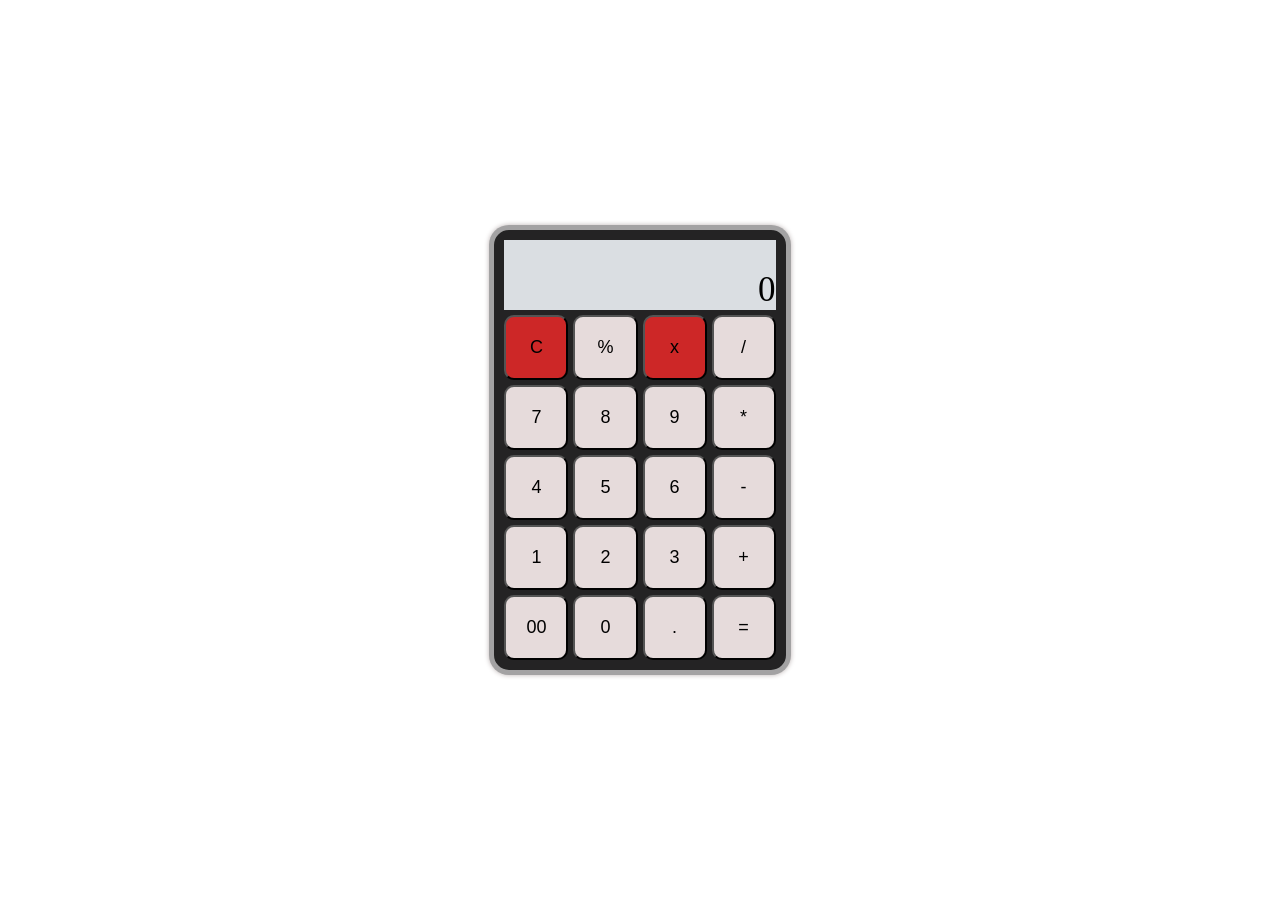
<file: Calculator/index.html>
<!DOCTYPE html>
<html lang="en">
<head>
    <meta charset="UTF-8">
    <meta name="viewport" content="width=device-width, initial-scale=1.0">
    <link rel="stylesheet" href="style.css">
    <title>Basic Calculator</title>
</head>
<body>
    <div class="calculator">
        <div class="display" id="display">0</div>
        <button class="btn" id="clear">C</button>
        <button class="btn operator">%</button>
        <button class="btn" id="delete">x</button>
        <button class="btn operator">/</button>
        
        <button class="btn number">7</button>
        <button class="btn number">8</button>
        <button class="btn number">9</button>
        <button class="btn operator">*</button>

        <button class="btn number">4</button>
        <button class="btn number">5</button>
        <button class="btn number">6</button>
        <button class="btn operator">-</button>

        <button class="btn number">1</button>
        <button class="btn number">2</button>
        <button class="btn number">3</button>
        <button class="btn operator">+</button>
        
        <button class="btn number">00</button>
        <button class="btn number">0</button>
        <button class="btn number">.</button>
        <button class="btn operator">=</button>
       
    </div>
    <script src="script.js"></script>
</body>
</html>
</file>
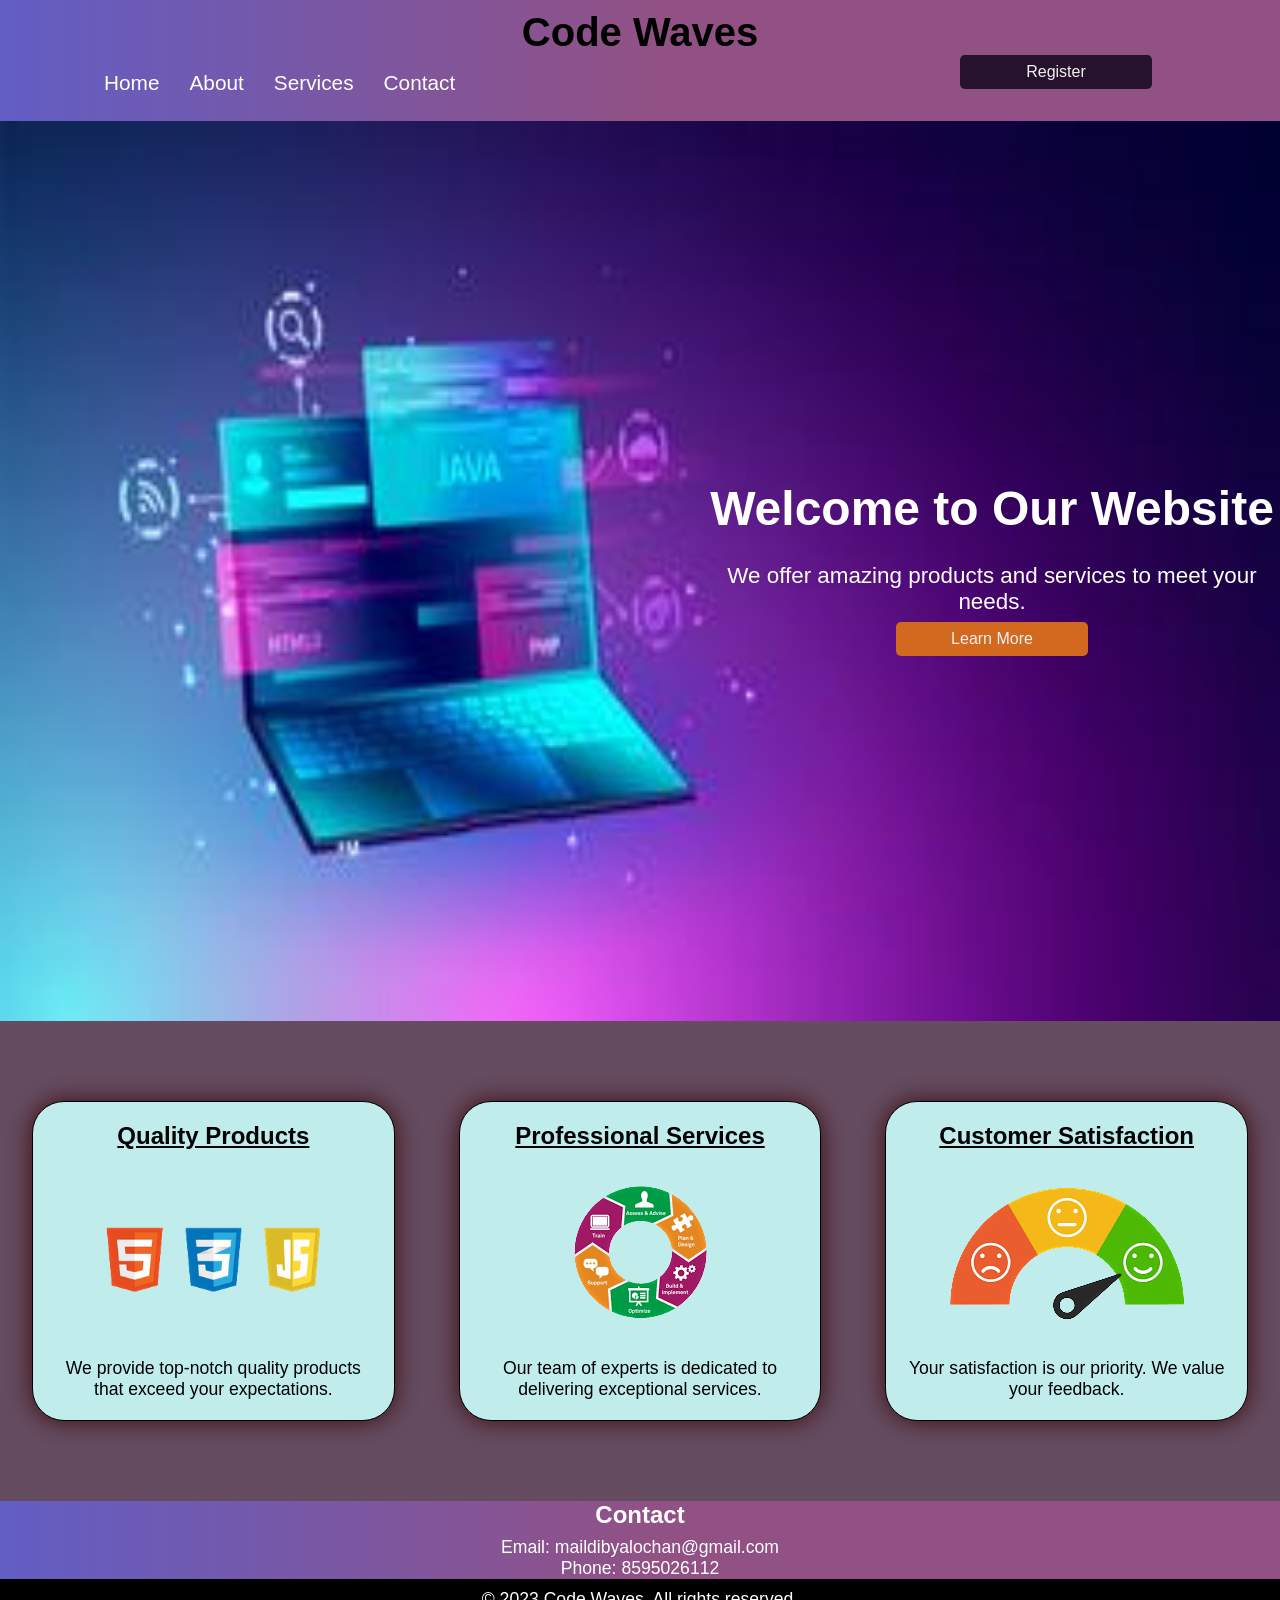
<file: landing page/index.html>
<!DOCTYPE html>
<html lang="en">
<head>
    <meta charset="UTF-8">
    <meta name="viewport" content="width=device-width, initial-scale=1.0">
    <link rel="stylesheet" href="style.css">
    <title>Your Landing Page</title>
</head>
<body>
    <header>
        <h1 style="font-size: 40px;">Code Waves </h1>
        
        <nav>
            <ul>
                <li><a href="http://127.0.0.1:5501/landing%20page/index.html">Home</a></li> 
                <li><a href="about.html" >About</a></li> 
                <li><a href="#services">Services</a></li> 
                <li><a href="contact.html">Contact</a></li> 
               
            </ul>

            <a href="register.html">  <button >Register</button>  </a>  
        </nav>
    </header>
   
    
    <section id="view">
        <img src="assets/background.jpeg" alt="">
       <div class="view-text"> 
        <h2>Welcome to Our Website</h2> <br>
        <p style="font-size: 1.4rem;">We offer amazing products and services to meet your needs.</p>
        <button>Learn More</button>
       </div> 
    </section>         
        
    
    <section id="services" class="features">
        <div class="feature">
            <h3>Quality Products</h3>
            <div class="source-img">
                  <img src="./assets/logo.png" alt="">
            </div>
            <p>We provide top-notch quality products that exceed your expectations.</p>
        </div>
        <div class="feature">
            <h3>Professional Services</h3>
            <div class="feature-img">
                  <img src="./assets/images.png" alt="">
            </div>
            <p>Our team of experts is dedicated to delivering exceptional services.</p>
        </div>
        <div class="feature">
            <h3>Customer Satisfaction</h3>
            <div class="feature-img">
                  <img src="./assets/customer.png" alt="">
            </div>
            <p>Your satisfaction is our priority. We value your feedback.</p>
        </div>
    </section>

    <section id="contact">
        <h2>Contact</h2> <br>
        <p>Email: maildibyalochan@gmail.com</p>
        <p>Phone: 8595026112</p>
    </section>
    
    <footer>
        <p>&copy; 2023 Code Waves. All rights reserved.</p>
    </footer>
    
</body>
</html>
</file>
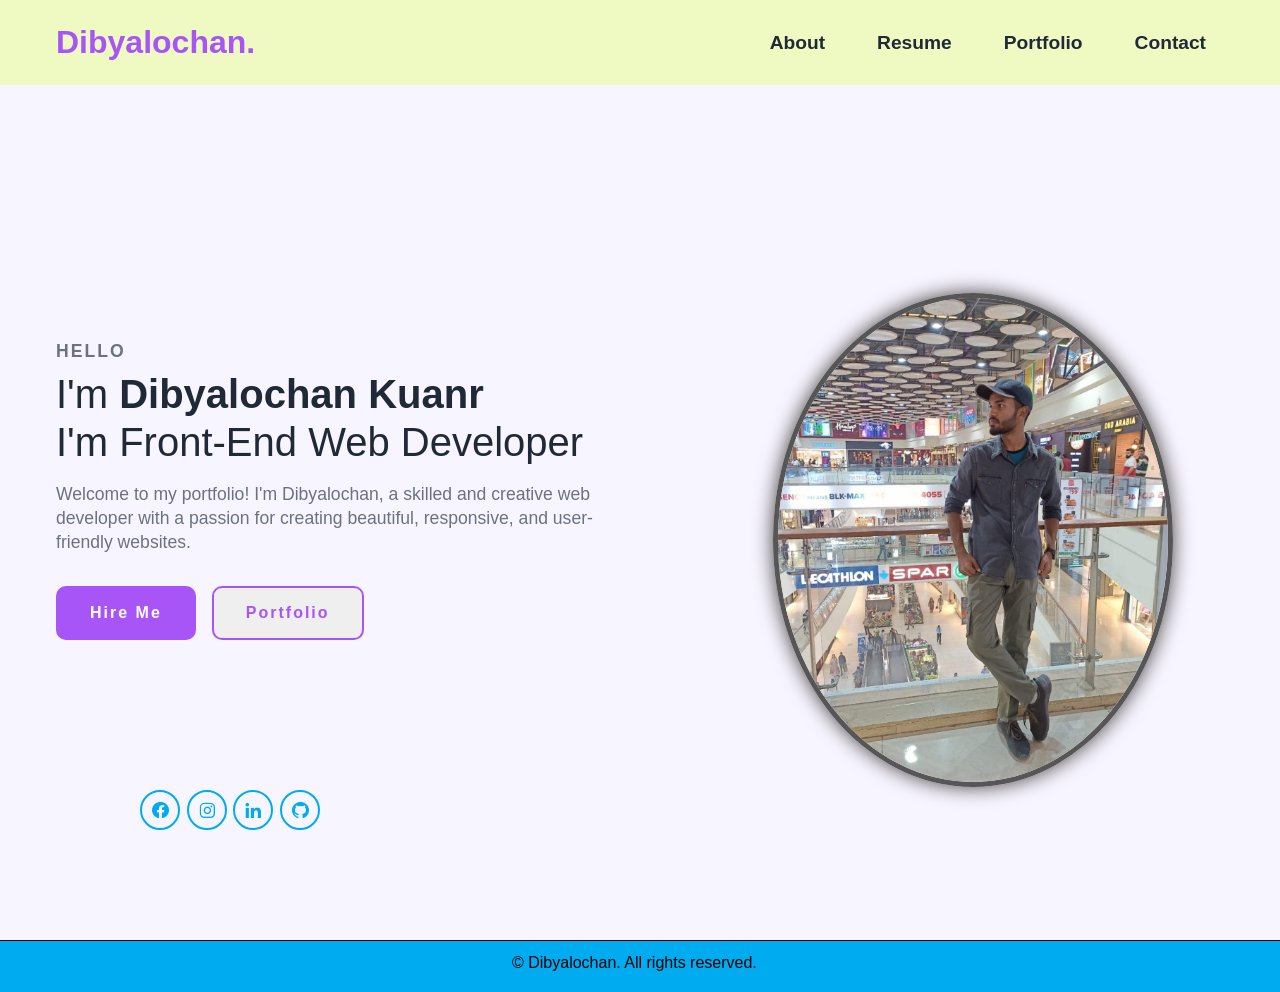
<file: portfolio/index.html>
<!DOCTYPE html>
<html lang="en">
  <head>
    <meta charset="UTF-8" />
    <meta http-equiv="X-UA-Compatible" content="IE=edge" />
    <meta name="viewport" content="width=device-width, initial-scale=1.0" />
    <link rel="stylesheet" href="style.css" />
    <link href='https://unpkg.com/boxicons@2.1.4/css/boxicons.min.css' rel='stylesheet'>
    <title>Responsive Portfolio</title>
  </head>
  <body>
    <nav>
      <div class="nav__content">
        <div class="logo"><a href="#">Dibyalochan.</a></div>
        <label for="check" class="checkbox">
          <i class="ri-menu-line"></i>
        </label>
        <input type="checkbox" name="check" id="check" />
        <ul>
          <li><a href="about.html">About</a></li>
          <li><a href="./assets/Resume-Dibyalochan-Kuanr.pdf">Resume</a></li>
          <li><a href="#">Portfolio</a></li>
          <li><a href="contact.html">Contact</a></li>
        </ul>
      </div>
    </nav>
    <section class="section">
      <div class="section__container">
        <div class="content">
          <p class="subtitle">HELLO</p>
          <h1 class="title">
            I'm <span>Dibyalochan Kuanr<br /></span>I'm Front-End Web Developer
          </h1>
          <p class="description">
            Welcome to my portfolio! I'm Dibyalochan, a skilled and
            creative web developer with a passion for creating beautiful,
            responsive, and user-friendly websites.
          </p>
          <div class="action__btns">
            <button class="hire__me">Hire Me</button>
            <button class="portfolio">Portfolio</button>
          </div>
        </div>
        <div class="image">
          <img src="assets/profile.jpg" alt="profile" />
        </div>
      </div>

      <div class="home-i">
        <a href="https://www.facebook.com/dibyalochan.kuanr"><i class='bx bxl-facebook-circle'></i></a>
        <a href="https://www.instagram.com/dibyalochankuanr/#"><i class='bx bxl-instagram' ></i></a>
        <a href="https://www.linkedin.com/in/dibyalochankuanr"><i class='bx bxl-linkedin' ></i></a>
        <a href="https://github.com/Dibyalochan1978"><i class='bx bxl-github' ></i></a>
      </div>

      <footer class="foot">
        &COPY; Dibyalochan. All rights reserved.
      </footer>
    </section>



    
  </body>
</html>
</file>
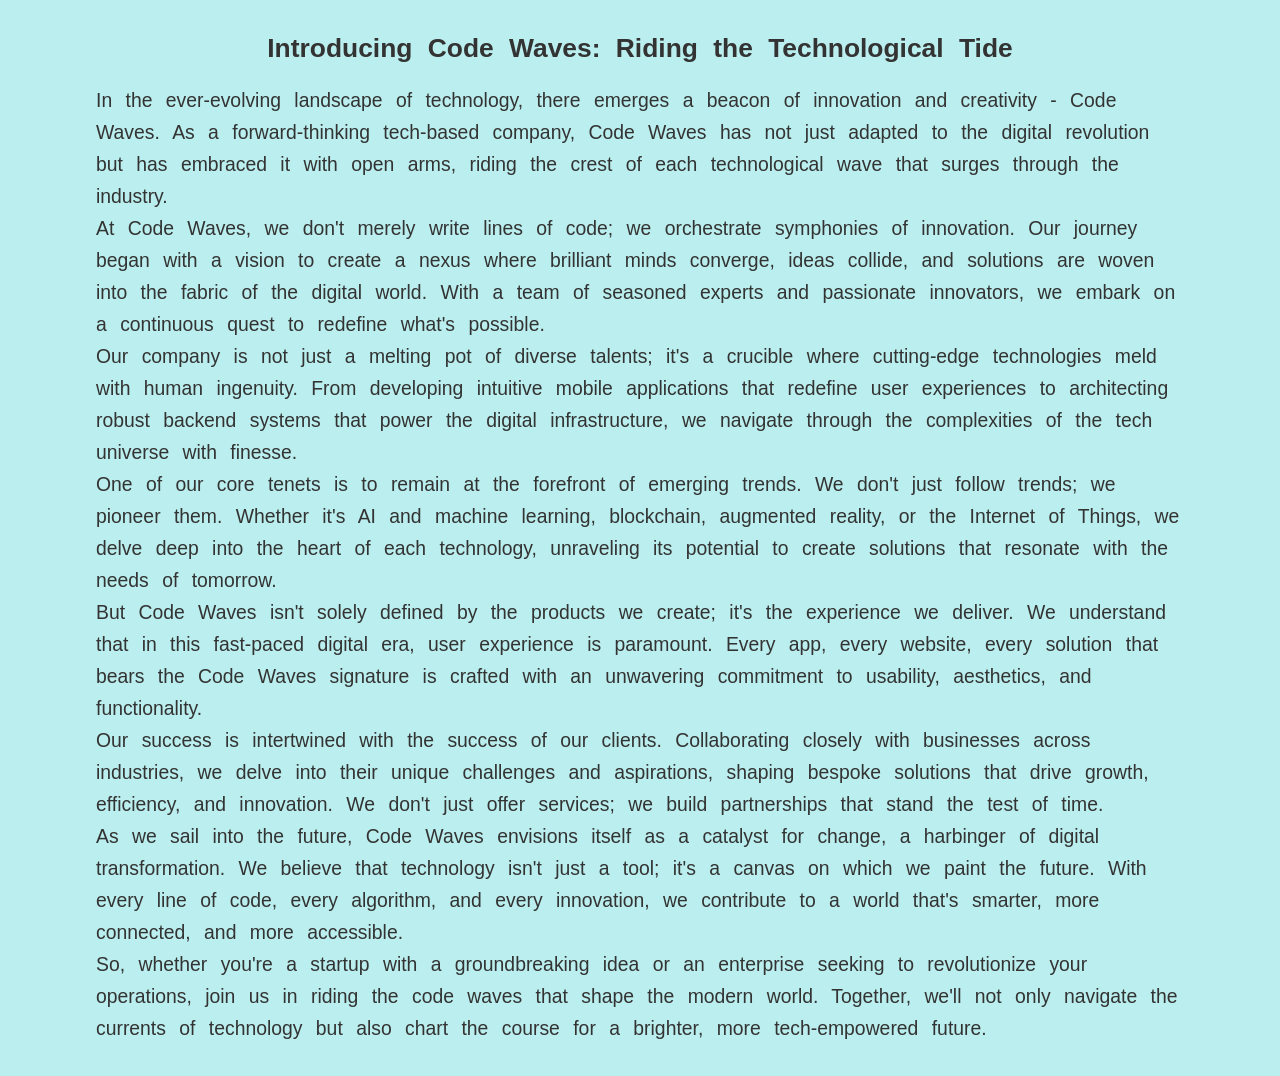
<file: landing page/about.html>
<!DOCTYPE html>
<html lang="en">
<head>
    <meta charset="UTF-8">
    <meta name="viewport" content="width=device-width, initial-scale=1.0">
    <title>Document</title>
    <link rel="stylesheet" href="style.css">
</head>
<body>
    <section class="about-text-page">
    <h1>Introducing Code Waves: Riding the Technological Tide</h1>
    <p>

        In the ever-evolving landscape of technology, there emerges a beacon of innovation and creativity - Code Waves. As a forward-thinking tech-based company, Code Waves has not just adapted to the digital revolution but has embraced it with open arms, riding the crest of each technological wave that surges through the industry. <br>
        
        At Code Waves, we don't merely write lines of code; we orchestrate symphonies of innovation. Our journey began with a vision to create a nexus where brilliant minds converge, ideas collide, and solutions are woven into the fabric of the digital world. With a team of seasoned experts and passionate innovators, we embark on a continuous quest to redefine what's possible.  <br>
        
        Our company is not just a melting pot of diverse talents; it's a crucible where cutting-edge technologies meld with human ingenuity. From developing intuitive mobile applications that redefine user experiences to architecting robust backend systems that power the digital infrastructure, we navigate through the complexities of the tech universe with finesse.  <br>
        
        One of our core tenets is to remain at the forefront of emerging trends. We don't just follow trends; we pioneer them. Whether it's AI and machine learning, blockchain, augmented reality, or the Internet of Things, we delve deep into the heart of each technology, unraveling its potential to create solutions that resonate with the needs of tomorrow.  <br>
        
        But Code Waves isn't solely defined by the products we create; it's the experience we deliver. We understand that in this fast-paced digital era, user experience is paramount. Every app, every website, every solution that bears the Code Waves signature is crafted with an unwavering commitment to usability, aesthetics, and functionality.  <br>
        
        Our success is intertwined with the success of our clients. Collaborating closely with businesses across industries, we delve into their unique challenges and aspirations, shaping bespoke solutions that drive growth, efficiency, and innovation. We don't just offer services; we build partnerships that stand the test of time.  <br>
        
        As we sail into the future, Code Waves envisions itself as a catalyst for change, a harbinger of digital transformation. We believe that technology isn't just a tool; it's a canvas on which we paint the future. With every line of code, every algorithm, and every innovation, we contribute to a world that's smarter, more connected, and more accessible. <br>
        
        So, whether you're a startup with a groundbreaking idea or an enterprise seeking to revolutionize your operations, join us in riding the code waves that shape the modern world. Together, we'll not only navigate the currents of technology but also chart the course for a brighter, more tech-empowered future.
    </p>
    </section>
</body>
</html>
</file>
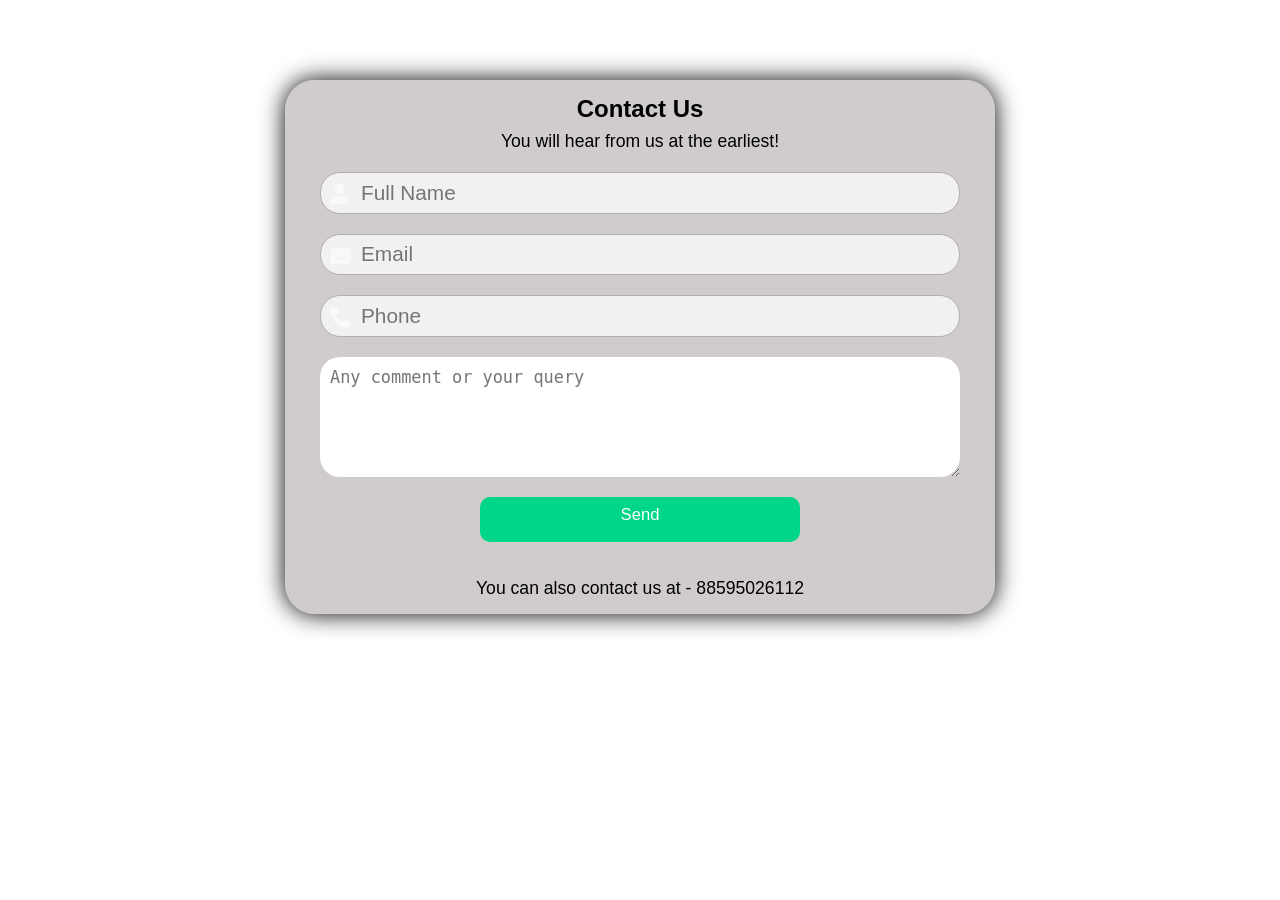
<file: landing page/contact.html>
<head>
    <meta charset="UTF-8">
    <meta http-equiv="X-UA-Compatible" content="IE=edge">
    <meta name="viewport" content="width=device-width, initial-scale=1.0">
    <title>Document</title>
    <link rel="stylesheet" href="https://cdnjs.cloudflare.com/ajax/libs/font-awesome/6.2.0/css/all.min.css"
            integrity="sha512-xh6O/CkQoPOWDdYTDqeRdPCVd1SpvCA9XXcUnZS2FmJNp1coAFzvtCN9BmamE+4aHK8yyUHUSCcJHgXloTyT2A=="
            crossorigin="anonymous" referrerpolicy="no-referrer" />
    <link rel="stylesheet" href="style.css">
</head>
<body style="background-color: white;">
    <section class="call">
    <div class="formBox">
        <h2>Contact Us</h2> <br>
        <p>You will hear from us at the earliest!</p>
        <form action="#">
            <div class="nameInp">
                <i class="fa fa-user icon"></i>
                <input type="text" placeholder="Full Name" name="name" id="name">
            </div>
            <div class="mailInp">
                <i class="fa fa-envelope"></i>
                <input type="email" name="mail" id="mail" placeholder="Email">
            </div>
            <div class="phoneInp">
                <i class="fa-solid fa-phone"></i>
                <input type="number" name="phone" id="phone" placeholder="Phone" min="100000" max="9999999999">
            </div>
            <div class="queryInp">
                <textarea name="query" id="query" cols="30" rows="5"
                    placeholder="Any comment or your query"></textarea>
            </div>
            <div class="submitBtn">
                <button id="btn" onclick="notif()">Send</button>
            </div>
        </form>
        <p class="extra">You can also contact us at - 88595026112</p>
    </div>
    </section>
    
</body>
</file>
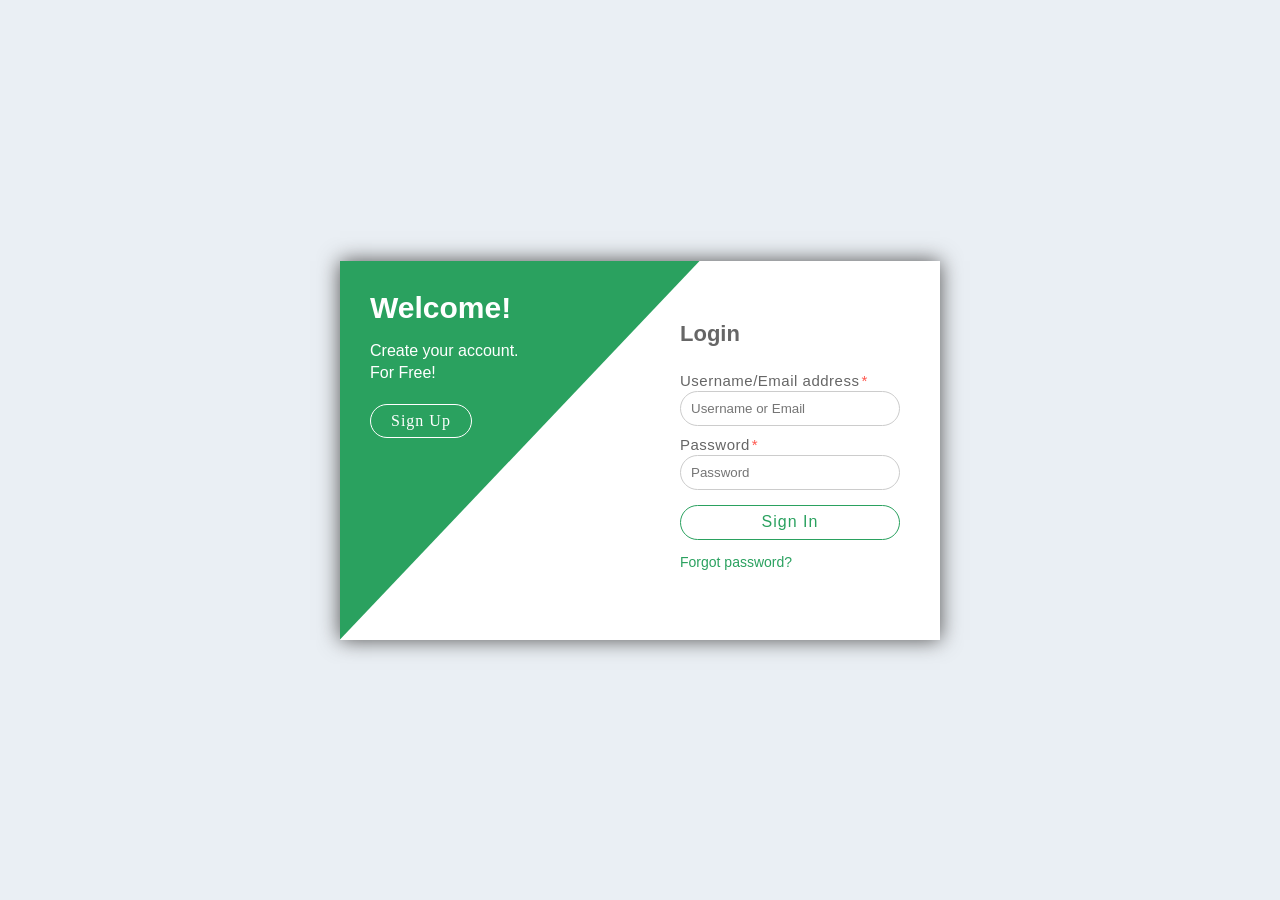
<file: landing page/register.html>
<!DOCTYPE html>
<html lang="en">

<head>
    <meta charset="UTF-8">
    <meta http-equiv="X-UA-Compatible" content="IE=edge">
    <meta name="viewport" content="width=device-width, initial-scale=1.0">
    <title>Sign In Form</title>
    <link rel="stylesheet" href="style.css">
</head>

<body>
    <section class="register">
    <div class="wrapper login">
        <div class="container">
            <div class="col-left">
                <div class="login-text">
                    <h2>Welcome!</h2>
                    <p>Create your account.<br>For Free!</p> <a href="" class="btn">Sign Up</a>
                </div>
            </div>
            <div class="col-right">
                <div class="login-form">
                    <h2>Login</h2>
                    <form action="">
                        <p> <label>Username/Email address<span>*</span></label> <input type="text" placeholder="Username or Email" required> </p>
                        <p> <label>Password<span>*</span></label> <input type="password" placeholder="Password" required> </p>
                        <p> <input type="submit" value="Sign In"> </p>
                        <p> <a href="">Forgot password?</a> </p>
                    </form>
                </div>
            </div>
        </div>
    </div>
    </section>
</body>

</html>
</file>
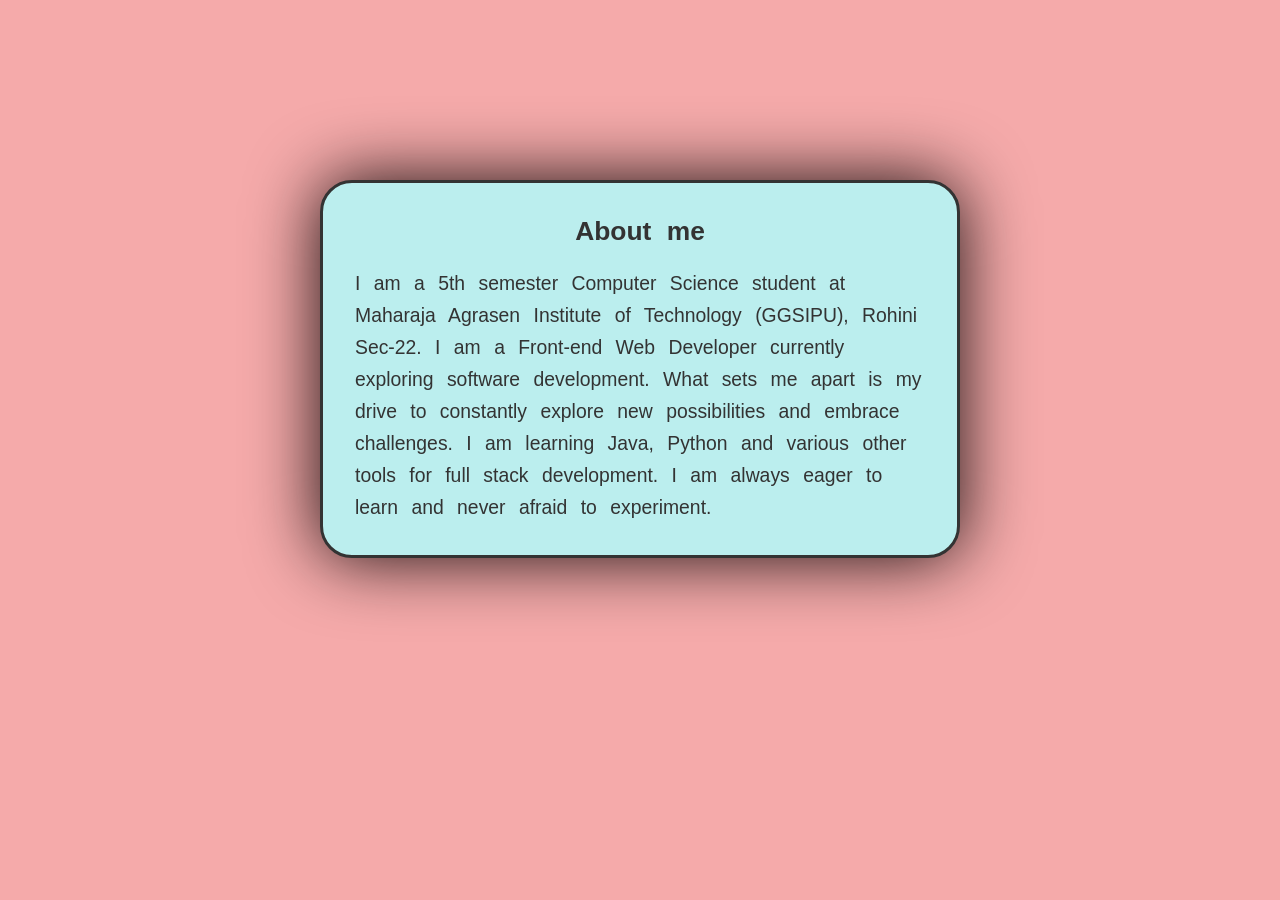
<file: portfolio/about.html>
<!DOCTYPE html>
<html lang="en">
<head>
    <meta charset="UTF-8">
    <meta name="viewport" content="width=device-width, initial-scale=1.0">
    <title>Document</title>
    <link rel="stylesheet" href="style.css">
</head>
<body style="background-color: #f5aaaa;">
    <section class="about-page">
    <h1>About me</h1>    
    <p>
        I am a 5th semester Computer Science student at Maharaja Agrasen Institute of Technology (GGSIPU), Rohini Sec-22. I am a Front-end Web Developer currently exploring software development. What sets me apart is my drive to constantly explore new possibilities and embrace challenges. I am learning Java, Python and various other tools for full stack development. I am always eager to learn and never afraid to experiment.
    </p>
    </section>
</body>
</html>
</file>
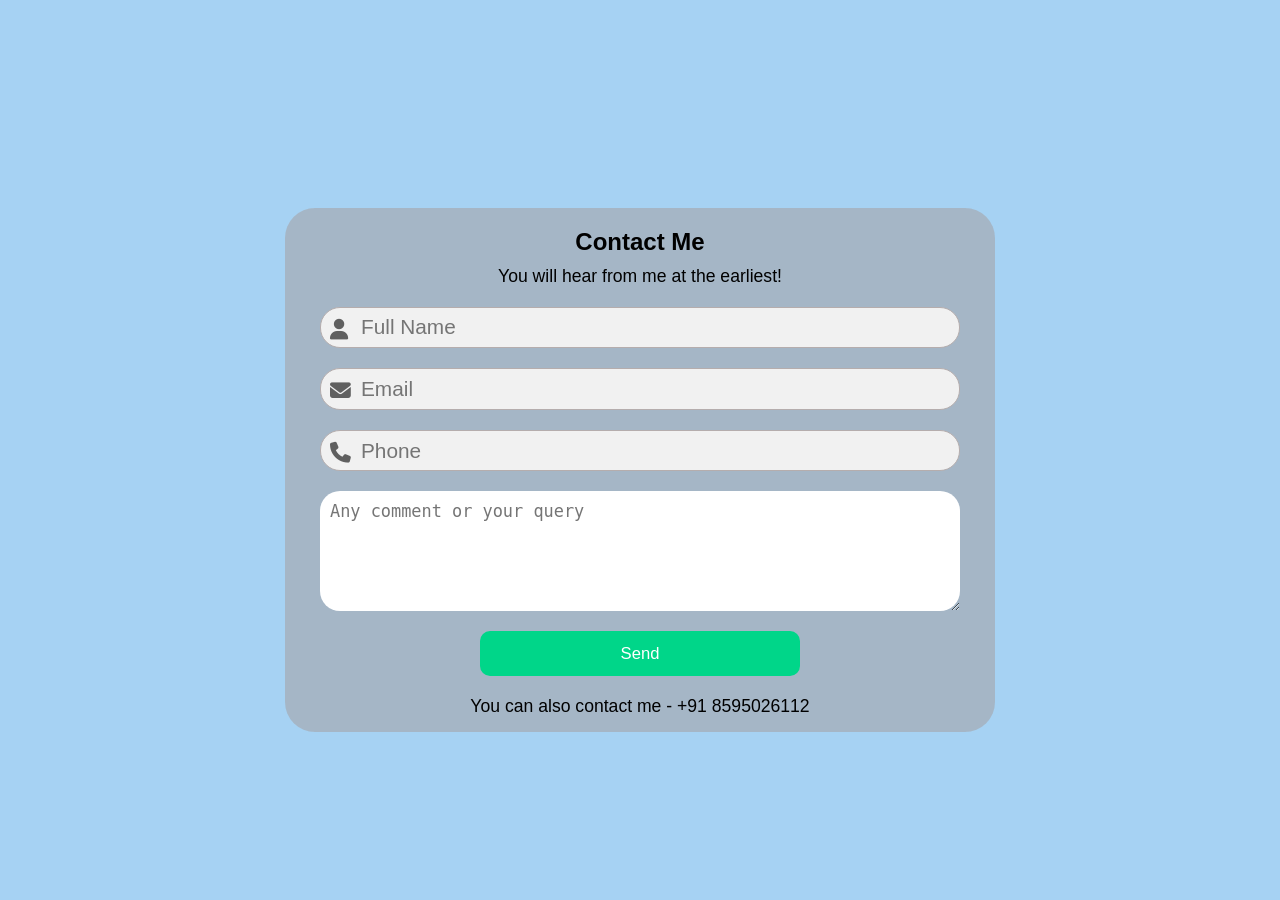
<file: portfolio/contact.html>
<head>
    <meta charset="UTF-8">
    <meta http-equiv="X-UA-Compatible" content="IE=edge">
    <meta name="viewport" content="width=device-width, initial-scale=1.0">
    <title>Document</title>
    <link rel="stylesheet" href="https://cdnjs.cloudflare.com/ajax/libs/font-awesome/6.2.0/css/all.min.css"
            integrity="sha512-xh6O/CkQoPOWDdYTDqeRdPCVd1SpvCA9XXcUnZS2FmJNp1coAFzvtCN9BmamE+4aHK8yyUHUSCcJHgXloTyT2A=="
            crossorigin="anonymous" referrerpolicy="no-referrer" />
    <link rel="stylesheet" href="style.css">
</head>
<body style="background-color: rgb(166, 210, 243);">
    <section class="call">
    <div class="formBox">
        <h2>Contact Me</h2> 
        <p>You will hear from me at the earliest!</p>
        <form action="#">
            <div class="nameInp">
                <i class="fa fa-user icon"></i>
                <input type="text" placeholder="Full Name" name="name" id="name">
            </div>
            <div class="mailInp">
                <i class="fa fa-envelope"></i>
                <input type="email" name="mail" id="mail" placeholder="Email">
            </div>
            <div class="phoneInp">
                <i class="fa-solid fa-phone"></i>
                <input type="number" name="phone" id="phone" placeholder="Phone" min="100000" max="9999999999">
            </div>
            <div class="queryInp">
                <textarea name="query" id="query" cols="30" rows="5"
                    placeholder="Any comment or your query"></textarea>
            </div>
            <div class="submitBtn">
                <button id="btn" onclick="notif()">Send</button>
            </div>
        </form>
        <p class="extra">You can also contact me - +91 8595026112</p>
    </div>
    </section>
    
</body>
</file>
<file: Calculator/style.css>
body {
    display: flex;
    justify-content: center;
    align-items: center;
    min-height: 100vh;
    margin: 0;
}

.calculator {
    display: grid;
    grid-template-columns: repeat(4, 1fr);
    gap: 5px;
    max-width: 300px;
    margin: 0 auto;
    padding: 10px;
    border: 5px solid #ccccccc1;
    border-radius: 20px 20px 20px;
    box-shadow: 0 0 5px rgb(188, 179, 179);
    background-color: rgb(36, 35, 36);
}

.display {
    grid-column: span 4;
    text-align: right;
    padding-top: 30px;
    font-size: 35px;
    background-color: rgb(218, 222, 226);
}

#clear{
    background-color: rgb(205, 39, 39);
}
#delete{
    background-color: rgb(205, 39, 39);
}
.btn{
    cursor: pointer;   
    border-radius: 10px;
    background-color: rgb(230, 219, 219);
    padding: 20px;
    font-size: 18px;
}

.btn:hover{
    font-weight: 700;
}
</file>
<file: landing page/style.css>
/* Reset some default styles */
body, h1, h2, h3, p {
    margin: 0;
    padding: 0;
}

body {
    font-family: Arial, sans-serif;
    background-color: white;
}

/* @media screen and (max-width: 900px){
    body{
        width: 50vw;
    }
} */
/* Header styles */
header {
    position: relative;
    min-width: 100%;
    background: rgb(98,94,196);
background: linear-gradient(90deg, rgba(98,94,196,1) 0%, rgba(145,81,133,1) 51%);
    color: #fff;
    text-align: center;
    padding: 10px 0;
}
button
{
    display: flex;
    justify-content: center;
    font-size: 1rem;
    width: 12rem;
    margin: 0 auto;
    display: inline-flex;
    background-color: #26122c;
    border-radius: 5px;
    outline: none;
    border: none;
    padding: 8px;
    color: #f1f1f1;
    transition:all 0.3s;
    text-decoration: none;
}
button:hover{
    font-size: 1.1rem;
    background-color: rgb(246, 134, 86);
    font-weight: 700;
    cursor: pointer;
    transform: scale(1);
}

nav{
    display: flex;
    justify-content: space-between;
}
a{
    text-decoration: none;
}
nav a{
    margin-right: 10%;
}
nav ul a {
    display: inline-block;
    padding-left: 0%;
}

header h1{
    /* display: flex; */
    align-items: center;
    color: black;

}

nav ul {
    display: flex;
    list-style: none;
    margin-left: 5%;
}

nav ul li{
    font-size: larger;
    text-align: center;
    display: inline-block;
    margin-right: 30px;
    gap: 20px;
}


li :last-child{
    padding-right: 0px;
}

nav ul li a {
    display: flex;
    justify-content: space-between;
    gap: 50px;
    padding-right: 40%;
    /* font-weight: 500; */
    font-size: 1.3rem;
    text-align: center;
    text-decoration: none;
    color: #fff;
}

nav ul li a:hover{
    color: rgb(238, 101, 70);
    /* font-size: 1.2rem;
    font-weight: 600; */
}

/* Hero section styles */

#view{
    
    position: relative;
    text-align: center;
    height:100vh;
}
#view img{
    height:100%;
    width:100%;
}

.view-text{
    font-size: 2rem;
    color: #fff;
    position: absolute;
    z-index:100;
    top:40%;
    left:55%;
}
.view-text button{
    font-weight: 500;
    font-size: 1rem;
    background-color: chocolate;
}

.view-text button:hover{
    background-color: coral;
    font-weight: 600;
}



/* Features section styles */
.features {
    display: flex;
    align-items: center;
    justify-content: space-around;
    background-color: rgb(101, 76, 96);
    height:30rem;
    margin:0 0;
}

.feature {
    text-align: center;
    height: 20rem;
    width:30%;
    padding: 20px;
    padding-bottom: 20px;
    margin:0 2rem;
    display:flex;
    border-radius:2rem;
    flex-direction: column;
    justify-content: space-between;
    border:1px solid black;
    background-color: rgb(192, 236, 236);
    box-shadow: 0 0 25px rgb(59, 12, 12);

    animation-name: bounce;
    animation-duration: 1.5s;
    animation-iteration-count: infinite;
    animation-direction: alternate;
    animation-timing-function: linear;
}

@keyframes bounce {
    from{
        transform: translateY(0px);
    }
    to{
        transform: translateY(20px);
    }
}


.feature h3{
    text-decoration: underline;
    font-size: 1.5rem;
}

#contact{
    text-align: center;
    background: rgb(98,94,196);
    background: linear-gradient(90deg, rgba(98,94,196,1) 0%, rgba(145,81,133,1) 51%);
    color: white;
}

/* #contact h2{
    text-decoration: underline;
} */

/* Footer styles */
footer {
    display: flex;
    justify-content: space-around;
    background-color: black;
    color: white;
    text-align: center;
    padding: 10px 0;
}
.home-i{
    z-index: 100;
}
i{
    color: white;
    z-index: 100;
}

/* about-us-page */
.about-text-page{
    height: 110%;
    font-size:1.1rem;
    padding:2rem 6rem;
    color:#333;
    background-color: rgb(187, 238, 238);
    line-height: 2rem;
    word-spacing: 0.5rem;
    margin:0 auto;
}

.about-text-page h1{
    text-align: center;
    padding-bottom: 20px;
}

.source-img img{
    width: 80%;
}

@media(width < 768px) {
    .features{
        position: relative;
        display: flex;
        flex-direction: column;
        width: 200%;
        left: 12%;
        gap: 1rem;
        height: 20%;
        padding: 1rem 1rem;
        /* margin: 0 auto; */
        background: none;
    }
    .view-text{
        position: relative;
        left: 1%;
        top: 250px;
    }
    .view{
        position: absolute;
        /* orientation: portrait; */
        top: 140px;
        box-shadow: none;
        height:auto;
    }
    ul li a{
        position: relative;
        left: -40px;
        flex-direction: column;
        top: 40px;
        display: flex;
        justify-content: space-between;
    }    


    
}

@import url('https://fonts.googleapis.com/css2?family=Quicksand:wght@300;400;500;600&display=swap');

.call{
    top: 80px;
    position: relative;
    background-color: white; 
    display: flex;
    justify-content: center;
    align-items: center;
    
}

.formBox {
    top: 20px;
    padding: 15px;
    text-align: center;
    min-height: 50vh;
    min-width: 50vw;
    display: flex;
    flex-direction: column;
    background: #a59d9d85;
    border-radius: 30px;
    box-shadow: 0 0 25px black;
}
h2 {
    margin-bottom: -10px;
}
p {
    font-weight: 500;
    font-size: 1.1em;
}

form {
    padding: 10px;
}
form>div {
    padding: 10px;
    position: relative;
    font-size: 1.3em;
}
form>div i {
    position: absolute;
    top: 22px;
    margin-left: 10px;
    opacity: 0.6;
}
form>div input {
    height: 2em;
    width: 70vw;
    padding-left: 40px;
    font-size: 1em;
    border-radius: 20px;
    outline: none;
    border: 1px solid #b5adad;
    background-color: #f1f1f1;
}
div>input:focus {
    border: 1px solid #6f6a6a;
}
form>div:hover>i {
    opacity: 1;
    transition: opacity 1s;
}
textarea {
    border: none;
    width: 70vw;
    border-radius: 20px;
    padding: 10px;
    outline: none;
    font-size: 1em;
}
.submitBtn button {
    justify-content: center;
    width: 50%;
    height: 5vh;
    color: #ffffff;
    background: #00d689;
    outline: none;
    border: none;
    border-radius: 10px;
    cursor: pointer;
    font-size: 0.8em;
} 
@media screen and (min-width:900px) {
    form>div input {
        width: 50vw;
    }
    textarea {
        width: 50vw;
    }
}

@import url('https://fonts.googleapis.com/css2?family=Poppins&display=swap');
* {
    box-sizing: border-box;
}

.register {
    margin: 0;
    font-family: poppins, Arial, Helvetica, sans-serif;
    font-size: 16px;
    font-weight: 400;
    color: #666666;
    background: #eaeff4;
}

.wrapper {
    margin: 0 auto;
    width: 100%;
    max-width: 1140px;
    min-height: 100vh;
    display: flex;
    align-items: center;
    justify-content: center;
    flex-direction: column;
}

.container {
    position: relative;
    width: 100%;
    max-width: 600px;
    height: auto;
    display: flex;
    background: #ffffff;
    box-shadow: 0 0 20px #504f4f;
}

.login .col-left,
.login .col-right {
    padding: 30px;
    display: flex;
}

.login .col-left {
    width: 60%;
    clip-path: polygon(0 0, 0% 100%, 100% 0);
    background: #2aa15f;
}

.login .col-right {
    padding: 60px 30px;
    width: 50%;
    margin-left: -10%;
}

@media(max-width: 575px) {
    .login .container {
        flex-direction: column;
        box-shadow: none;
    }
    .login .col-left,
    .login .col-right {
        width: 100%;
        margin: 0;
        clip-path: none;
    }
    .login .col-right {
        padding: 30px;
    }
}

.login .login-text {
    position: relative;
    width: 100%;
    color: #ffffff;
}

.login .login-text h2 {
    margin: 0 0 15px 0;
    font-size: 30px;
    font-weight: 700;
}

.login .login-text p {
    margin: 0 0 20px 0;
    font-size: 16px;
    font-weight: 500;
    line-height: 22px;
}

.login .login-text .btn {
    display: inline-block;
    font-family: poppins;
    padding: 7px 20px;
    font-size: 16px;
    letter-spacing: 1px;
    text-decoration: none;
    border-radius: 30px;
    color: #ffffff;
    outline: none;
    border: 1px solid #ffffff;
    box-shadow: inset 0 0 0 0 #ffffff;
    transition: .3s;
}

.login .login-text .btn:hover {
    color: #2aa15f;
    box-shadow: inset 150px 0 0 0 #ffffff;
}

.login .login-form {
    position: relative;
    width: 100%;
}

.login .login-form h2 {
    margin: 0 0 15px 0;
    padding-left: 10px;
    font-size: 22px;
    font-weight: 700;
}

.login .login-form p {
    margin: 0 0 10px 0;
    text-align: left;
    color: #666666;
    font-size: 15px;
}

.login .login-form p:last-child {
    margin: 0;
    padding-top: 3px;
}

.login .login-form p a {
    color: #2aa15f;
    font-size: 14px;
    text-decoration: none;
}

.login .login-form label {
    display: block;
    width: 100%;
    margin-bottom: 2px;
    letter-spacing: .5px;
}

.login .login-form p:last-child label {
    width: 60%;
    float: left;
}

.login .login-form label span {
    color: #ff574e;
    padding-left: 2px;
}

.login .login-form input {
    display: block;
    width: 100%;
    height: 35px;
    padding: 0 10px;
    outline: none;
    border: 1px solid #cccccc;
    border-radius: 30px;
}

.login .login-form input:focus {
    border-color: #ff574e;
}

.login .login-form button,
.login .login-form input[type=submit] {
    display: inline-block;
    width: 100%;
    margin-top: 5px;
    color: #2aa15f;
    font-size: 16px;
    letter-spacing: 1px;
    cursor: pointer;
    background: transparent;
    border: 1px solid #2aa15f;
    border-radius: 30px;
    box-shadow: inset 0 0 0 0 #2aa15f;
    transition: .3s;
}

.login .login-form button:hover,
.login .login-form input[type=submit]:hover {
    color: #ffffff;
    box-shadow: inset 250px 0 0 0 #2aa15f;
}
</file>
<file: portfolio/style.css>
* {
  padding: 0;
  margin: 0;
  box-sizing: border-box;
}

a {
  text-decoration: none;
}

body {
  font-family: "Poppins", sans-serif;
}

nav {
  width: 100%;
  position: fixed;
  top: 0;
  left: 0;
  background-color: #effac2;
  /* box-shadow: 0 0 20px grey; */
  z-index: 100;
}

.nav__content {
  max-width: 1200px;
  margin: auto;
  padding: 1.5rem 1rem;
  display: flex;
  align-items: center;
  justify-content: space-between;
}

nav .logo a {
  font-size: 2rem;
  font-weight: 700;
  color: #a855f7;
  transition: 0.3s;
}
nav .logo a:hover {
  color: #9333ea;
}

nav .checkbox {
  display: none;
}

nav input {
  display: none;
}
nav .checkbox i {
  font-size: 2rem;
  color: #a855f7;
  cursor: pointer;
}

ul {
  display: flex;
  align-items: center;
  gap: 1rem;
  list-style: none;
  transition: left 0.3s;
}

ul li a {
  padding: 0.5rem 1rem;
  border: 2px solid transparent;
  text-decoration: none;
  font-size: 1.2rem;
  font-weight: 600;
  color: #1f2937;
  transition: 0.3s;
}

ul li a:hover {
  border-top-color: #ca8a04;
  border-bottom-color: #ca8a04;
  color: #ca8a04;
}

.section {
  background-color: #f7f5ff;
  width: 100%;
}

.section__container {
  min-height: 100vh;
  max-width: 1200px;
  margin: auto;
  padding: 1rem;
  display: grid;
  grid-template-columns: repeat(2, 1fr);
  gap: 4rem;
}

.content {
  display: flex;
  flex-direction: column;
  justify-content: center;
}

.subtitle {
  letter-spacing: 2px;
  color: #6b7280;
  font-weight: 600;
  margin-bottom: 0.5rem;
}

.title {
  font-size: 2.5rem;
  font-weight: 400;
  line-height: 3rem;
  color: #1f2937;
  margin-bottom: 1rem;
}

.title span {
  font-weight: 600;
}

.description {
  line-height: 1.5rem;
  color: #6b7280;
  margin-bottom: 2rem;
}

.action__btns {
  display: flex;
  gap: 1rem;
}

.action__btns button {
  font-size: 1rem;
  font-weight: 600;
  letter-spacing: 2px;
  padding: 1rem 2rem;
  outline: none;
  border: 2px solid #a855f7;
  border-radius: 10px;
  transition: 0.5s;
  cursor: pointer;
}

.hire__me {
  background-color: #a855f7;
  color: #ffffff;
}

.hire__me:hover {
  background-color: #9333ea;
  transition: right ease-in;
}

.portfolio {
  color: #a855f7;
}

.portfolio:hover {
  background-color: #9333ea;
  color: #ffffff;
}

.image {
  padding-top: 100px;
  padding-left: 50px;
  display: grid;
  place-items: center;

  animation-name: image;
  animation-duration: 2s;
  animation-iteration-count: infinite;
  animation-direction: alternate;
  animation-timing-function: linear;
}

@keyframes image {
  from{
    transform: translateY(0px);
  }
  to{
    transform: translateY(10px);
  }
}

.image img {
  width: min(25rem, 90%);
  border: 5px solid rgb(87, 86, 86);
  box-shadow: 0 0 20px rgb(70, 64, 64) ;
  border-radius: 100%;
}

.home-i{
    position: absolute;
    bottom: 70px;
    left: 140px;
    width: 180px;
    display: flex;
    justify-content: space-between;
}

.home-i a{
    display: inline-flex;
    justify-content: center;
    align-items: center;
    width: 40px;
    height: 40px;
    background: transparent;
    border: 2px solid #00abf0;
    border-radius: 50%;
    font-size: 20px;
    color: #00abf0;
    text-decoration: none;
}

.home-i a:hover{
  font-size: 1.5rem;
  background-color: #3b5998;
}

.foot{
  display: flex;
  align-items:baseline;
  padding-left: 40%;
  padding-bottom: 20px;
  padding-top: 13px;
  background-color: #00abf0;
  box-sizing: border-box;
  border-top: 1px solid black;
}

@media (width < 750px) {
  nav .logo a{
    position: fixed;
    left: 35%;
    top: 0px;
  }

  nav .checkbox {
    display: block;
    flex-direction: column;
  }

  ul {
    position: absolute;
    width: 40%;
    /* height: calc(100vh - 85px); */
    left: 30%;
    top: 55px;
    /* background-color: #faf5ff; */
    flex-direction: row;
    justify-content: center;
    gap: 2px;
    /* z-index: 100; */
  }

  nav #check:checked ~ ul {
    left: 0;
  }

  ul li a {
    font-size: 1.25rem;
  }

  .section__container {
    padding: 10rem 1rem 5rem 1rem;
    text-align: center;
    grid-template-columns: repeat(1, 1fr);
  }

  .image {
     grid-area: 1/1/2/2; 
  }

  .action__btns {
    margin: auto;
  }

  .home-i{
    position:fixed;
    flex-direction: column;
    justify-content: center;
    gap: 0.5rem;
    top: -50px;
    left: 3%;
  }

  .image img {
    position: relative;
    right: 5%;
  }

}

@import url('https://fonts.googleapis.com/css2?family=Quicksand:wght@300;400;500;600&display=swap');

body{
    background-color: rgb(95, 116, 151); 
    display: flex;
    justify-content: center;
    align-items: center;
    padding-top: 40px;
}

.formBox {
    padding: 15px;
    text-align: center;
    min-height: 50vh;
    min-width: 50vw;
    display: flex;
    flex-direction: column;
    background: #a59d9d85;
    border-radius: 30px;
    padding-top: 20px;
}
h2 {
    margin-bottom: 10px;
}
p {
    font-weight: 500;
    font-size: 1.1em;
}

form {
    padding: 10px;
}
form>div {
    padding: 10px;
    position: relative;
    font-size: 1.3em;
}
form>div i {
    position: absolute;
    top: 22px;
    margin-left: 10px;
    opacity: 0.6;
}
form>div input {
    height: 2em;
    width: 70vw;
    padding-left: 40px;
    font-size: 1em;
    border-radius: 20px;
    outline: none;
    border: 1px solid #b5adad;
    background-color: #f1f1f1;
}
div>input:focus {
    border: 1px solid #6f6a6a;
}
form>div:hover>i {
    opacity: 1;
    transition: opacity 1s;
}
textarea {
    border: none;
    width: 70vw;
    border-radius: 20px;
    padding: 10px;
    outline: none;
    font-size: 1em;
}
.submitBtn button {
    width: 50%;
    height: 5vh;
    color: #ffffff;
    background: #00d689;
    outline: none;
    border: none;
    border-radius: 10px;
    cursor: pointer;
    font-size: 0.8em;
} 
@media screen and (min-width:900px) {
    form>div input {
        width: 50vw;
    }
    textarea {
        width: 50vw;
    }
}

.about-page{
  position: relative;
  font-size:1.1rem;
  padding:2rem 2rem;
  color:#333;
  background-color: rgb(187, 238, 238);
  line-height: 2rem;
  word-spacing: 0.5rem;
  margin:0 auto;
  border-radius: 2rem;
  width: 50%;
  height: 50%;
  top: 140px;
  border: 3px solid;
  box-shadow: 0 0 70px rgb(20, 12, 12);
}

.about-page h1{
  text-align: center;
  padding-bottom: 20px;
}

@media  (width<575px) {
  .about-page{
    position: absolute;
    width: 90%;
    height: 75%;
    padding: 2rem 2rem;
    top: 20%;
  }
}
</file>
